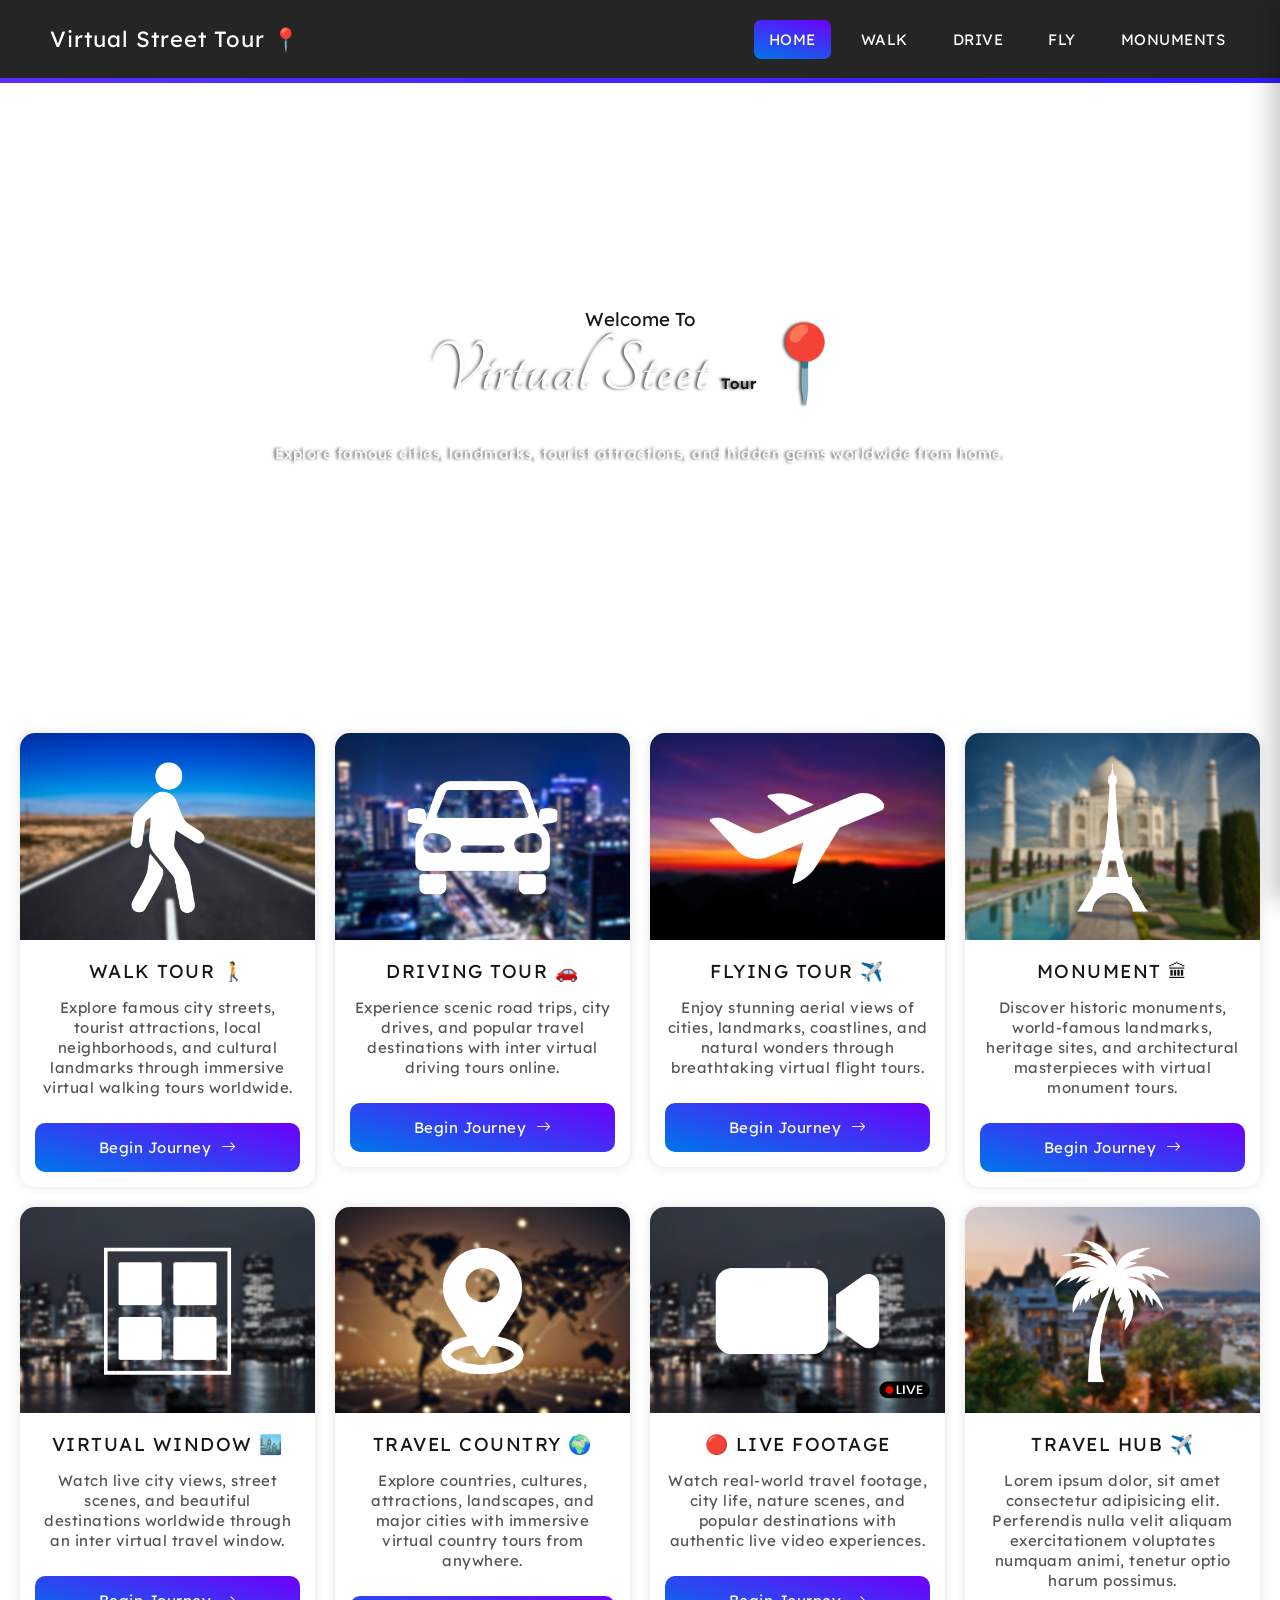
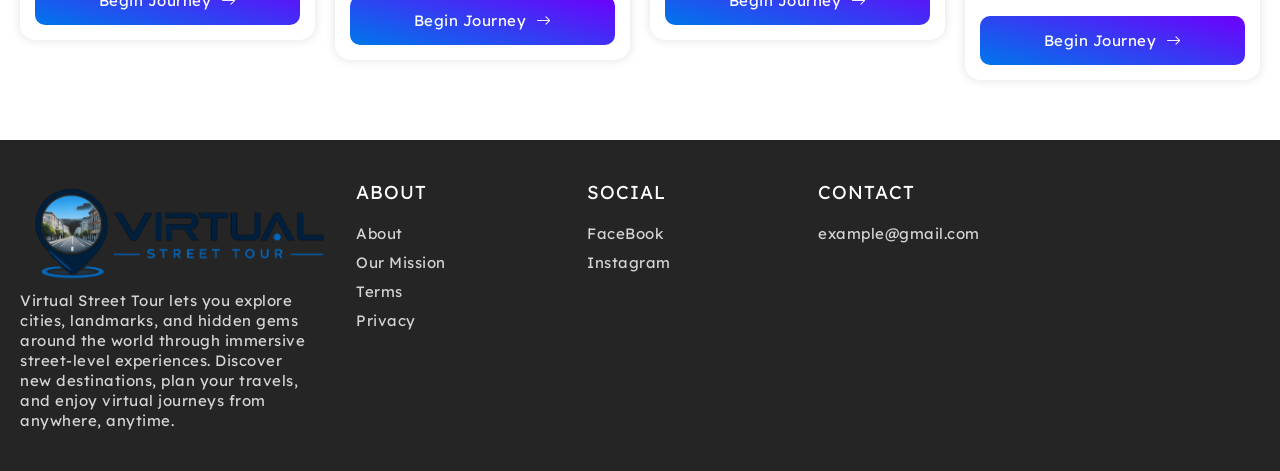
<file: index.html>
<!DOCTYPE html>
<html lang="en">
  <head>
    <meta charset="UTF-8" />
    <meta http-equiv="X-UA-Compatible" content="IE=edge" />
    <meta name="viewport" content="width=device-width, initial-scale=1.0" />
    <link rel="shortcut icon" href="./images/favicon.png" type="image/x-icon" />

    <title>Virtual Street Tour</title>

    <!-- bootstrap icons  -->
    <link
      rel="stylesheet"
      href="https://cdn.jsdelivr.net/npm/bootstrap-icons@1.13.1/font/bootstrap-icons.min.css"
    />

    <!-- unicons  -->
    <link
      rel="stylesheet"
      href="https://unicons.iconscout.com/release/v4.2.0/css/line.css"
    />
    <script src="https://unicons.iconscout.com/release/v4.2.0/script/monochrome/bundle.js"></script>
    <link
      rel="stylesheet"
      href="https://unicons.iconscout.com/release/v4.2.0/css/solid.css"
    />
    <link
      rel="stylesheet"
      href="https://unicons.iconscout.com/release/v4.2.0/css/thinline.css"
    />

    <link rel="stylesheet" href="./css/common.css" />
    <link rel="stylesheet" href="./css/main.css" />
  </head>
  <body>
    <!-- header  -->
    <header class="header">
      <div class="header-content">
        <div class="logo">
          <a href="./" class="text">Virtual Street Tour 📍</a>
          <!-- <img src="./images/logo-2.png" alt="" /> -->
        </div>
        <div class="menu">
          <div class="menu__link">
            <a href="./" class="active">Home</a>
          </div>
          <div class="menu__link">
            <a href="./walk.html"
              >Walk </i
            ></a>
          </div>
          <div class="menu__link">
            <a href="./drive.html">Drive </a>
          </div>
          <div class="menu__link">
            <a href="./fly.html">Fly </a>
          </div>
          <div class="menu__link">
            <a href="./fly.html">Monuments </a>
          </div>
        </div>
      </div>

      <div class="header-mobile">
        <div class="logo">
            <a href="./">Virtual Street Tour 📍</a>
        </div>
        <div class="open">
            <i class="uil uil-bars"></i>
        </div>
      </div>

      <aside class="aside">
        <div class="close">
          <i class="uil uil-times"></i>
        </div>
        <div class="menu">
          <a href="./" class="link active">Home</a>
          <a href="./walk.html" class="link ">Walk</a>
          <a href="./drive.html" class="link ">Drive</a>
          <a href="./fly.html" class="link ">Fly</a>
          <a href="./monuments.html" class="link ">Monuments</a>
          <a href="./window.html" class="link ">Window</a>
          <a href="./countries.html" class="link ">Countries</a>
          <a href="./live.html" class="link ">Live</a>
        </div>
      </aside>


    </header>


    
    <div class="topborder"></div>


    <section class="hero">
      <div class="hero-content">
        <h3>Welcome To</h3>
        <h1>Virtual Steet <span>Tour</span>📍</h1>
        <p>
          Explore famous cities, landmarks, tourist attractions, and hidden gems worldwide from home.
        </p>
      </div>
    </section>

    <!-- explore  -->
    <div class="explore-area">
      <!-- <h2>Explore Virtually Spend Time</h2> -->
      <div class="explore-area-content">
        <div class="explore-area__item">
          <div class="thumbnail">
            <img class="bg-img" src="./images/thumbnails/1.png" alt="" />
          </div>
          <div class="text">
            <h3>Walk Tour 🚶</h3>
            <p>
              Explore famous city streets, tourist attractions, local neighborhoods, and cultural landmarks through immersive virtual walking tours worldwide.
            </p>
            <a href="./walk.html" class="btn"
              >Begin Journey <i class="bi bi-arrow-right"></i>
            </a>
          </div>
        </div>

        <div class="explore-area__item">
          <div class="thumbnail">
            <img class="bg-img" src="./images/thumbnails/2.png" alt="" />
          </div>
          <div class="text">
            <h3>Driving Tour 🚗</h3>
            <p>
              Experience scenic road trips, city drives, and popular travel destinations with inter virtual driving tours online.
            </p>
            <a href="./drive.html" class="btn"
              >Begin Journey <i class="bi bi-arrow-right"></i>
            </a>
          </div>
        </div>

        <div class="explore-area__item">
          <div class="thumbnail">
            <img class="bg-img" src="./images/thumbnails/3.png" alt="" />
          </div>
          <div class="text">
            <h3>Flying Tour ✈️</h3>
            <p>
              Enjoy stunning aerial views of cities, landmarks, coastlines, and natural wonders through breathtaking virtual flight tours.
            </p>
            <a href="./fly.html" class="btn"
              >Begin Journey <i class="bi bi-arrow-right"></i>
            </a>
          </div>
        </div>

        <div class="explore-area__item">
          <div class="thumbnail">
            <img class="bg-img" src="./images/thumbnails/4.png" alt="" />
          </div>
          <div class="text">
            <h3>Monument 🏛</h3>
            <p>
              Discover historic monuments, world-famous landmarks, heritage sites, and architectural masterpieces with virtual monument tours.
            </p>
            <a href="./monuments.html" class="btn"
              >Begin Journey <i class="bi bi-arrow-right"></i>
            </a>
          </div>
        </div>

        <div class="explore-area__item">
          <div class="thumbnail">
            <img class="bg-img" src="./images/thumbnails/5.png" alt="" />
          </div>
          <div class="text">
            <h3>Virtual Window 🏙️</h3>
            <p>
              Watch live city views, street scenes, and beautiful destinations worldwide through an inter virtual travel window.
            </p>
            <a href="./window.html" class="btn"
              >Begin Journey <i class="bi bi-arrow-right"></i>
            </a>
          </div>
        </div>

        <div class="explore-area__item">
          <div class="thumbnail">
            <img class="bg-img" src="./images/thumbnails/8.png" alt="" />
          </div>
          <div class="text">
            <h3>Travel Country 🌍</h3>
            <p>
              Explore countries, cultures, attractions, landscapes, and major cities with immersive virtual country tours from anywhere.
            </p>
            <a href="./countries.html" class="btn"
              >Begin Journey <i class="bi bi-arrow-right"></i>
            </a>
          </div>
        </div>

        <div class="explore-area__item">
          <div class="thumbnail">
            <img class="bg-img" src="./images/thumbnails/6.png" alt="" />
          </div>
          <div class="text">
            <h3>🔴 Live Footage</h3>
            <p>
              Watch real-world travel footage, city life, nature scenes, and popular destinations with authentic live video experiences.
            </p>
            <a href="./live.html" class="btn"
              >Begin Journey <i class="bi bi-arrow-right"></i>
            </a>
          </div>
        </div>

        <div class="explore-area__item">
          <div class="thumbnail">
            <img class="bg-img" src="./images/thumbnails/7.png" alt="" />
          </div>
          <div class="text">
            <h3>Travel Hub ✈️</h3>
            <p>
              Lorem ipsum dolor, sit amet consectetur adipisicing elit.
              Perferendis nulla velit aliquam exercitationem voluptates numquam
              animi, tenetur optio harum possimus.
            </p>
            <a href="./" class="btn"
              >Begin Journey <i class="bi bi-arrow-right"></i>
            </a>
          </div>
        </div>
      </div>
    </div>

    <!-- footer  -->
    <footer class="footer">
      <div class="footer-content">
        <div class="logo">
          <img src="./images/logo.png" alt="" />
          <p>
            Virtual Street Tour lets you explore cities, landmarks, and hidden gems around the world through immersive street-level experiences. Discover new destinations, plan your travels, and enjoy virtual journeys from anywhere, anytime.
          </p>
        </div>
       
        <div class="about">
          <h3>About</h3>
          <a href="./">About</a>
          <a href="./">Our Mission</a>
          <a href="./">Terms</a>
          <a href="./">Privacy</a>
        </div>
        <div class="social">
          <h3>Social</h3>
          <a href="./"><i class="uil uil-facebook-f"></i> FaceBook</a>
          <a href="./"><i class="uil uil-instagram"></i> Instagram</a>
        </div>
        <div class="contact">
          <h3>Contact</h3>
          <a href="./"><i class="uil uil-envelope"></i> example@gmail.com</a>
        </div>
     
      </div>
    </footer>

    <script src="./js/header.js"></script>
  </body>
</html>
</file>
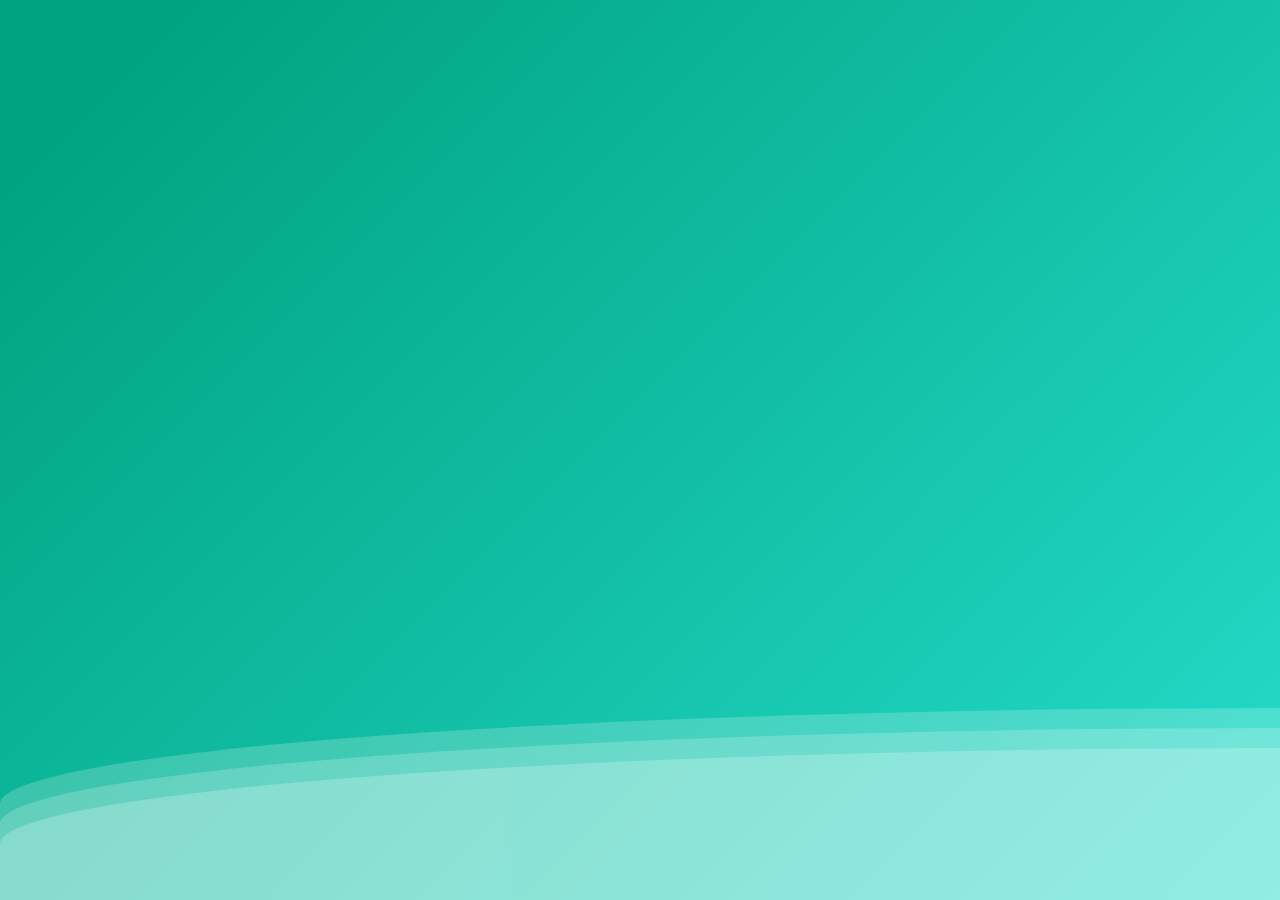
<file: abstract.html>
<!DOCTYPE html>
<html lang="en">
<head>
    <meta charset="UTF-8">
    <meta http-equiv="X-UA-Compatible" content="IE=edge">
    <meta name="viewport" content="width=device-width, initial-scale=1.0">
    <title>Document</title>
    <style>
body {
    margin: auto;
    font-family: -apple-system, BlinkMacSystemFont, sans-serif;
    overflow: auto;
    background: linear-gradient(315deg, rgba(101,0,94,1) 3%, rgba(60,132,206,1) 38%, rgba(48,238,226,1) 68%, rgb(0, 163, 128) 98%);
    animation: gradient 15s ease infinite;
    background-size: 400% 400%;
    background-attachment: fixed;
}

@keyframes gradient {
    0% {
        background-position: 0% 0%;
    }
    50% {
        background-position: 100% 100%;
    }
    100% {
        background-position: 0% 0%;
    }
}

.wave {
    background: rgb(255 255 255 / 25%);
    border-radius: 1000% 1000% 0 0;
    position: fixed;
    width: 200%;
    height: 12em;
    animation: wave 10s -3s linear infinite;
    transform: translate3d(0, 0, 0);
    opacity: 0.8;
    bottom: 0;
    left: 0;
    z-index: -1;
}

.wave:nth-of-type(2) {
    bottom: -1.25em;
    animation: wave 18s linear reverse infinite;
    opacity: 0.8;
}

.wave:nth-of-type(3) {
    bottom: -2.5em;
    animation: wave 20s -1s reverse infinite;
    opacity: 0.9;
}

@keyframes wave {
    2% {
        transform: translateX(1);
    }

    25% {
        transform: translateX(-25%);
    }

    50% {
        transform: translateX(-50%);
    }

    75% {
        transform: translateX(-25%);
    }

    100% {
        transform: translateX(1);
    }
}

    </style>
</head>
<body>
    <div>
        <div class="wave"></div>
        <div class="wave"></div>
        <div class="wave"></div>
     </div>

</body>
</html>
</file>
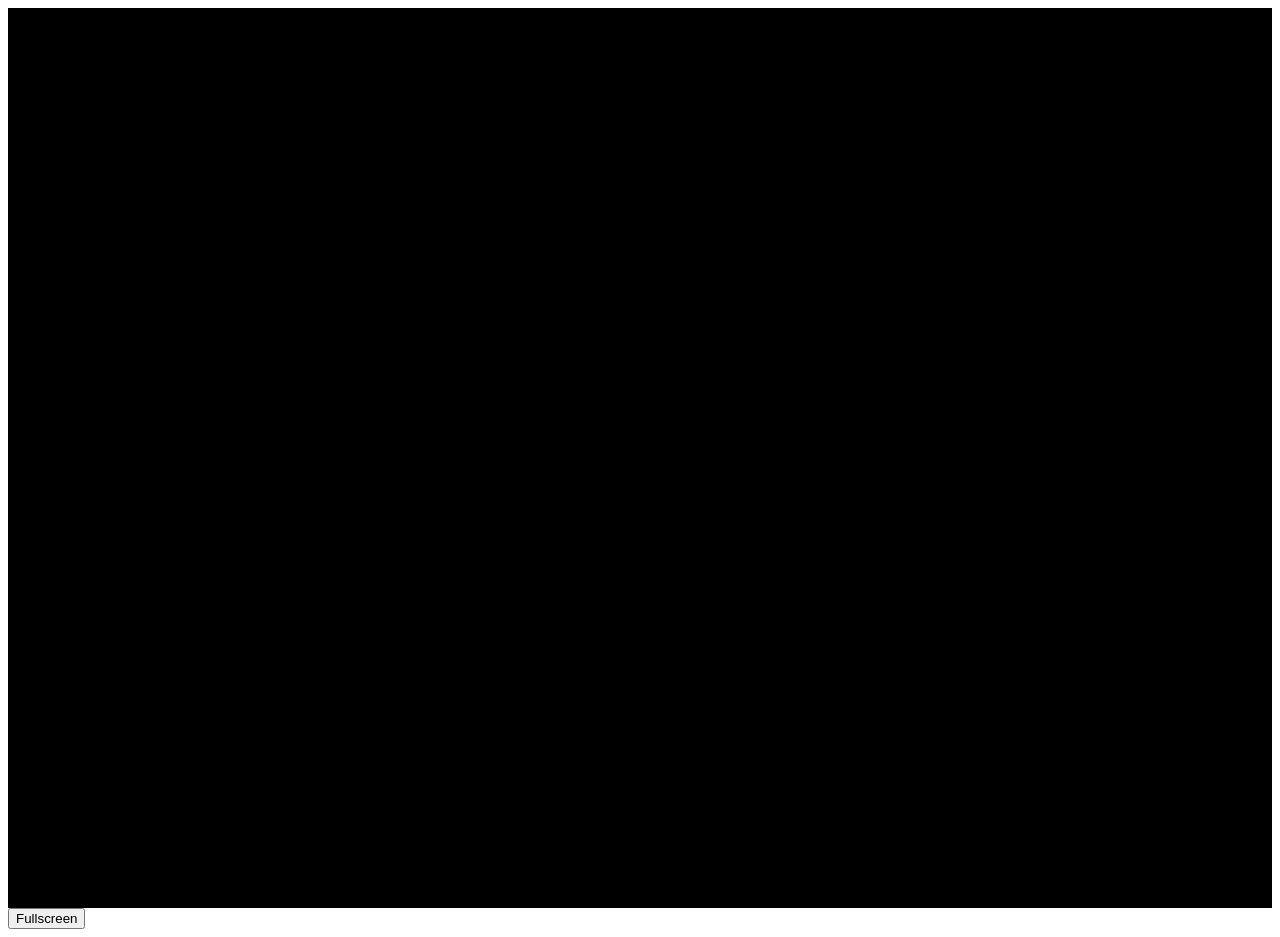
<file: text.html>
<!DOCTYPE html>
<html lang="en">

<head>
    <meta charset="UTF-8">
    <meta http-equiv="X-UA-Compatible" content="IE=edge">
    <meta name="viewport" content="width=device-width, initial-scale=1.0">
    <title>Document</title>
    <style>
        #fullscreenBox {
            width: 100%;
            height: 100vh;
            background: #000;
        }
    </style>
</head>

<body>
    <div id="fullscreenBox"></div>

    <button onclick="openFullscreen()">
        Fullscreen
    </button>
    <script>
        function openFullscreen() {
            const box = document.getElementById("fullscreenBox");

            if (box.requestFullscreen) {
                box.requestFullscreen();
            } else if (box.webkitRequestFullscreen) {
                box.webkitRequestFullscreen(); // Safari
            }
        }

        function closeFullscreen() {
            if (document.fullscreenElement) {
                document.exitFullscreen();
            }
        }
        document.addEventListener("fullscreenchange", () => {
            if (document.fullscreenElement) {
                console.log("Entered fullscreen");
            } else {
                console.log("Exited fullscreen");
            }
        });
    </script>
</body>

</html>
</file>
<file: css/common.css>
@import url("https://fonts.googleapis.com/css2?family=Lexend+Deca:wght@100..900&display=swap");
@import url('https://fonts.googleapis.com/css2?family=Tangerine:wght@400;700&display=swap');

* {
  margin: 0;
  padding: 0;
  box-sizing: border-box;
  /* font-family: "Google Sans Flex", sans-serif; */
  font-family: "Lexend Deca", sans-serif;
  /* font-family: "DM Sans", sans-serif; */
  color: #161616;
  transition: 0.3s;
  scroll-behavior: smooth;
}

h1,
h2,
h3,
h4,
h5,
h6 {
  font-weight: 400;
}

h1 {
  font-size: 2.5rem;
}

h2 {
  font-size: 2.2rem;
}

h3 {
  /* font-size: 2rem; */
}

h4 {}

h5 {}

a {
  text-decoration: none;
  font-size: 15px;
  letter-spacing: 0.5px;
  display: inline-block;
}

p {
  font-size: 15px;
  line-height: 20px;
  letter-spacing: 0.5px;
}
button{
  font-size: 15px;
}

@media screen and (max-width: 576px) {
  p {
    font-size: 14px;
    line-height: 20px;
    letter-spacing: 0.5px;
  }
}

span {
  font-size: 15px;
}

ul,
li {
  list-style: none;
  font-size: 15px;
}

img {
  width: 100%;
}

/* div{
  --bg: radial-gradient(#000000 67%, rgba(0, 0, 0, 0) 68%);
  background: linear-gradient(#ff1493 calc(50% - 13em), #ffff00 calc(50% + 13em));
} */

div.waves {
  background-color: greenyellow;
  width: 100%;
  position: relative;
  height: 300px;
}

.svg1 {
  position: absolute;
  width: 100%;
  bottom: 0;
  left: 0;
  animation-name: move-left;
  animation-duration: 4s;
  animation-iteration-count: infinite;
  animation-direction: alternate;
}

.svg2 {
  position: absolute;
  width: 100%;
  bottom: 0;
  left: 0;
  animation-name: move-right;
  animation-duration: 1s;
  animation-iteration-count: infinite;
  animation-direction: alternate;
}

.spacer {
  height: 100px;
  width: 100%;
}

@keyframes example {
  0% {
    left: 0px;
    top: 0px;
  }

  50% {
    left: -2000px;
    top: 200px;
  }

  100% {
    left: 0px;
    top: 0px;
  }
}


.loader-container {
  position: fixed;
  top: 0;
  left: 0;
  width: 100%;
  height: 100vh;
  height: 100dvh;
  display: none;
  justify-content: center;
  align-items: center;
  gap: 20px;
  flex-direction: column;
  z-index: 9999999;
  background: #00d2fc;
  background: linear-gradient(195deg, #6d00fc 1%, rgba(0, 117, 234, 1) 99%);
  display: flex;
}

.loader-container.hide {
  display: none;
}


.loader-container p {
  color: white;
  text-align: center;
  font-size: 14px;
}


/* HTML: <div class="loader"></div> */
.loader {
  width: 30px;
  aspect-ratio: 1;
  border-radius: 50%;
  border: 3px solid #ffffff;
  animation:
    l20-1 0.8s infinite linear alternate,
    l20-2 1.6s infinite linear;
}
@keyframes l20-1{
   0%    {clip-path: polygon(50% 50%,0       0,  50%   0%,  50%    0%, 50%    0%, 50%    0%, 50%    0% )}
   12.5% {clip-path: polygon(50% 50%,0       0,  50%   0%,  100%   0%, 100%   0%, 100%   0%, 100%   0% )}
   25%   {clip-path: polygon(50% 50%,0       0,  50%   0%,  100%   0%, 100% 100%, 100% 100%, 100% 100% )}
   50%   {clip-path: polygon(50% 50%,0       0,  50%   0%,  100%   0%, 100% 100%, 50%  100%, 0%   100% )}
   62.5% {clip-path: polygon(50% 50%,100%    0, 100%   0%,  100%   0%, 100% 100%, 50%  100%, 0%   100% )}
   75%   {clip-path: polygon(50% 50%,100% 100%, 100% 100%,  100% 100%, 100% 100%, 50%  100%, 0%   100% )}
   100%  {clip-path: polygon(50% 50%,50%  100%,  50% 100%,   50% 100%,  50% 100%, 50%  100%, 0%   100% )}
}
@keyframes l20-2{ 
  0%    {transform:scaleY(1)  rotate(0deg)}
  49.99%{transform:scaleY(1)  rotate(135deg)}
  50%   {transform:scaleY(-1) rotate(0deg)}
  100%  {transform:scaleY(-1) rotate(-135deg)}
}
</file>
<file: css/main.css>
.header {
  padding: 15px 20px;
  background-color: #252525;
  /* border-bottom: 1px solid gray; */
  /* background: #00d2fc;
  background: linear-gradient(195deg, rgb(109, 0, 252) 1%, rgba(0, 117, 234, 1) 99%); */
}

.header-content {
  max-width: 1200px;
  margin-inline: auto;
  display: flex;
  justify-content: space-between;
  align-items: center;
}

.header-content .logo {
  /* width: 150px; */
}

.header-content .logo .text {
  font-weight: 400;
  letter-spacing: 1px;
  font-size: 22px;
  color: white;
  padding: 10px 10px;

}

.header-content .menu {
  display: flex;
  gap: 15px;
  margin-right: 0px;
}

.header-content .menu .menu__link a {
  font-size: 15px;
  color: white;
  padding: 10px 15px;
  border-radius: 7px;
  font-weight: 400;
  text-transform: uppercase;
}

.header-content .menu .menu__link a.active {
  background: #00d2fc;
  background: linear-gradient(195deg, #6d00fc 1%, rgba(0, 117, 234, 1) 99%);
}

.header-content .menu .menu__link a:hover {
  background: #00d2fc;
  background: linear-gradient(195deg, #6d00fc 1%, rgba(0, 117, 234, 1) 99%);
}

.header-content .menu .menu__link a i {
  font-size: 16px;
  color: white;
}

/* ********************* hearder mobile  */

.header-mobile {
  display: none;
  align-items: center;
  justify-content: space-between;
}

.header-mobile .logo a {
  color: white;
  font-size: 18px;
  padding: 10px 0;
}

.header-mobile .open {
  cursor: pointer;
}

.header-mobile .open i {
  color: white;
  font-size: 25px;
  padding: 3px 10px;
  border-radius: 5px;
  background: #00d2fc;
  background: linear-gradient(195deg, #6d00fc 1%, rgba(0, 117, 234, 1) 99%);
}

.aside {
  position: fixed;
  top: 0;
  right: 0;
  width: 70%;
  background-color: #ffffff;
  height: 100vh;
  height: 100dvh;
  z-index: 99999;
  box-shadow: -10px 0px 20px 0px rgba(0, 0, 0, 0.2);
  transform: translateX(100%);
}

.aside .close {
  position: absolute;
  top: 15px;
  right: 15px;
  cursor: pointer;
}

.aside .close i {
  font-size: 25px;
}

.aside .menu {
  display: grid;
  gap: 5px;
  padding-top: 60px;
}

.aside .menu .link {
  font-size: 15px;
  padding: 12px 20px;
  transition: 0s;
}

.aside .menu .link:hover {
  background: #00d2fc;
  background: linear-gradient(195deg, #6d00fc 1%, rgba(0, 117, 234, 1) 99%);
  color: white;
}

.aside .menu .link.active {
  background: #00d2fc;
  background: linear-gradient(195deg, #6d00fc 1%, rgba(0, 117, 234, 1) 99%);
  color: white;
}

@media screen and (max-width: 768px) {
  .header-content {
    display: none;
  }

  .header-mobile {
    display: flex;
  }
}

/* ************* top border  */
.topborder {
  height: 5px;
  background: linear-gradient(135deg,
      #5a2cff,
      #000dff,
      #bd00fc);

  background-size: 400% 400%;
  animation: gradientFlow 10s ease infinite;
}


/***************** hero  *******************/

.hero {
  padding: 40px 20px 40px;
  position: relative;
  height: 70vh;
  overflow: hidden;
}

.hero .background {
  position: absolute;
  top: 0;
  left: 0;
  width: 100%;
  height: 100%;
}

.hero .background img {
  height: 100%;
  z-index: 10;
  object-fit: cover;
  filter: blur(4px);
}

.hero .overlay {
  background-color: rgb(0, 0, 0, 0.2);
  position: absolute;
  top: 0;
  left: 0;
  width: 100%;
  height: 100%;
  z-index: 11;
}

.hero-content {
  position: absolute;
  top: 0;
  left: 0;
  height: 100%;
  width: 100%;
  display: flex;
  flex-direction: column;
  justify-content: center;
  align-items: center;
  text-align: center;
  border-radius: 15px;
  z-index: 12;
}


.hero-content h1 {
  letter-spacing: 1px;
  font-weight: 600;
  font-size: 75px;
  color: white;
  text-shadow: -2px 0px 3px rgb(0, 0, 0, 0.7);
  margin-bottom: 20px;
  /* text-transform: uppercase; */
  font-family: "Tangerine", cursive;
  line-height: 80px;
}

.hero-content p {
  max-width: 800px;
  color: white;
  margin-bottom: 25px;
  text-shadow: -2px 0px 3px rgb(0, 0, 0, 0.7);
}

.hero-content .link {
  padding: 12px 30px;
  color: white;
  background: #00d2fc;
  background: linear-gradient(195deg, #6d00fc 1%, rgba(0, 117, 234, 1) 99%);
  border-radius: 5px;
  font-size: 16px;
  margin-bottom: 10px;
}

.hero-content .icon {
  color: white;
  font-size: 35px;
  animation: float 2s ease-in-out infinite;
}

.hero-content a i {
  color: white;
}

@keyframes float {

  0%,
  100% {
    transform: translateY(0);
  }

  50% {
    transform: translateY(15px);
  }
}

@media screen and (max-width: 768px) {
  .hero {
    height: 60vh;
  }

  .hero-content {
    padding: 60px 30px;
    text-align: center;
  }

  .hero-content h1 {
    font-size: 50px;
    line-height: 50px;
  }

  
}

@media screen and (max-width: 576px) {}

/* *********************** breadcrumb area  */

.breadcrumb {
  padding: 80px 20px 40px;
}

.breadcrumb .breadcrumb-content {
  max-width: 1400px;
  position: relative;
  margin-inline: auto;
}

.breadcrumb-content h1 {
  text-align: center;
  margin-bottom: 20px;
  letter-spacing: 1px;
  /* font-family: "Marcellus", serif; */
}

.breadcrumb-content p {
  text-align: center;
}

@media screen and (max-width:576px) {
  .breadcrumb {
    padding: 60px 20px 30px;
  }

  .breadcrumb-content h1 {
    font-size: 28px;
    margin-bottom: 10px;
  }

}

/************************** explore area  */

.explore-area {
  padding: 20px 20px 60px 20px;
}

.explore-area>h2 {
  text-align: center;
  padding: 15px;
  margin-bottom: 20px;
  text-transform: uppercase;
  letter-spacing: 1px;
}
.explore-area .loadmorebtn{
  padding-top: 40px;
  display: flex;
  justify-self: center;
}
.explore-area .loadmorebtn button {
  background: #00d2fc;
  background: linear-gradient(195deg,
      rgb(109, 0, 252) 1%,
      rgba(0, 117, 234, 1) 99%);
  color: white;
  padding: 15px 50px;
  border-radius: 10px;
  cursor: pointer;
  border: none;
  outline: none;
}
.explore-area .loadmorebtn button:hover{
  transform: scale(1.05);
}
.explore-area-content {
  max-width: 1400px;
  margin-inline: auto;
  display: grid;
  grid-template-columns: 1fr 1fr 1fr 1fr;
  gap: 20px;
  align-items: start;
}

.explore-area__item {
  box-shadow: 0px 0px 10px 1px rgba(0, 0, 0, 0.1);
  display: block;
  border-radius: 15px;
  overflow: hidden;
}

.explore-area__item:hover {
  transform: scale(1.02);
}

.explore-area__item .thumbnail {
  position: relative;
}

.explore-area__item .thumbnail .bg-img {}

.explore-area__item .text {
  padding: 15px;
}

.explore-area__item .text h3 {
  margin-bottom: 15px;
  text-align: center;
  text-transform: uppercase;
  letter-spacing: 1.5px;
}

.explore-area__item .text p {
  text-align: center;
  margin-bottom: 25px;
  color: #555;
}

.explore-area__item .text .btn {
  display: block;
  text-align: center;
  background: #00d2fc;
  background: linear-gradient(195deg,
      rgb(109, 0, 252) 1%,
      rgba(0, 117, 234, 1) 99%);
  color: white;
  padding: 15px;
  outline: none;
  border: none;
  border-radius: 10px;
  cursor: pointer;
  user-select: none;
}

.explore-area__item .text .btn i {
  color: white;
  padding-left: 5px;
}

@media screen and (max-width: 992px) {
  .explore-area-content {
    grid-template-columns: 1fr 1fr 1fr;
  }
}

@media screen and (max-width: 768px) {
  .explore-area-content {
    grid-template-columns: 1fr 1fr;
  }
}

@media screen and (max-width: 576px) {
  .explore-area-content {
    grid-template-columns: 1fr;
  }
}



.search{
  padding: 0px 20px 20px 20px;
}
.search .search-content{
  max-width: 1400px;
  margin-inline: auto;
}

.search-content .field{
  display: grid;
  grid-template-columns: 1fr 60px;
  border-radius: 10px;
  overflow: hidden;
  box-shadow: 0px 0px 10px 1px rgba(0, 0, 0, 0.1);
}

.search-content .field input{
  padding: 18px 0px 18px 20px;
  border: none;
  outline: none;
  font-size: 15px;
}
.search-content .field .icon{
  cursor: pointer;
  display: flex;
  justify-content: center;
  align-items: center;
  background: linear-gradient(195deg,
  rgb(109, 0, 252) 1%,
  rgba(0, 117, 234, 1) 99%);
}

.search-content .field .icon i{
  font-size: 25px;
  color: white;
}


/* **************** Home about  */
.home-about {
  padding: 80px 20px;
  background: #fff;
}

.home-about-content {
  max-width: 1200px;
  margin: auto;
}

.home-about h2 {
  text-align: center;
  margin-bottom: 30px;
}

.home-about p {
  margin-bottom: 22px;
  color: #555;
  font-size: 15px;
  text-align: justify;
}


@media screen and (max-width:576px) {
  .home-about {
    padding: 60px 20px 30px;
  }

  .home-about-content h2 {
    font-size: 28px;
  }

}

/* request ***************************  */

.request {
  padding: 80px 20px;
  background: #00d2fc;
  background: linear-gradient(195deg,
      rgb(109, 0, 252) 1%,
      rgba(0, 117, 234, 1) 99%);
  color: #fff;
  text-align: center;
}

.request-content {
  max-width: 1400px;
  margin: auto;
}

.request h2 {
  color: white;
  margin-bottom: 15px;
}

.request p {
  color: #ffffff;
  margin-bottom: 40px;
}

.request a {
  padding: 15px 35px;
  border-radius: 8px;
  background: #ffffff;
  color: #191919;
  font-size: 15px;
}
@media screen and (max-width:576px) {
  .request {
    padding: 60px 20px 60px;
  }

  .request h2 {
    font-size: 28px;
  }

}


/* FAQs ***********************  */

.faq {
  padding: 80px 20px;
  background: #f8f9fb;
}

.faq-content {
  max-width: 1400px;
  margin: auto;
}

.faq h2 {
  text-align: center;
  margin-bottom: 15px;
}

.faq> .faq-content > p {
  text-align: center;
  color: #666;
  margin-bottom: 50px;
}

.faq-item {
  background: #fff;
  border-radius: 10px;
  margin-bottom: 15px;
  overflow: hidden;
  border: 1px solid #e5e5e5;
}

.faq-question {
  width: 100%;
  padding: 20px;
  background: none;
  border: none;
  cursor: pointer;
  display: flex;
  justify-content: space-between;
  align-items: center;
  font-size: 18px;
  font-weight: 600;
  text-align: left;
}

.faq-question span {
  font-size: 26px;
  transition: .3s;
}

.faq-answer {
  max-height: 0;
  overflow: hidden;
  transition: max-height .35s ease;
}

.faq-answer p {
  padding: 0 20px 20px;
  color: #666;
  line-height: 1.8;
}

.faq-item.active .faq-answer {
  max-height: 250px;
}

.faq-item.active .faq-question span {
  transform: rotate(45deg);
}


@media screen and (max-width:576px) {
  .faq {
    padding: 60px 20px 30px;
  }

  .faq-content h2 {
    font-size: 28px;
  }

}








/* footer  */

.footer {
  /* background-color: #efefef; */
  background-color: #252525;
  padding: 40px 20px;
}

.footer-content {
  max-width: 1400px;
  margin-inline: auto;
  display: grid;
  grid-template-columns: 1.5fr 1fr 1fr 1fr 1fr;
  gap: 20px;
  justify-content: center;
}

.footer-content h3 {
  margin-bottom: 20px;
  text-transform: uppercase;
  letter-spacing: 1px;
  color: white;
}

.footer-content a {
  display: block;
  margin-bottom: 10px;
  color: #d4d4d4;
}

.footer-content a i {
  color: #d4d4d4;
}

.footer-content a:hover {
  transform: translateX(5px);
}

/* .footer-content .logo img {
  width: 260px;
  margin-bottom: 10px;
} */
.footer-content .logo .text {
  font-size: 25px;
  margin-bottom: 15px;
  cursor: pointer;
  color: white;
}

.footer-content .logo p {
  color: #d4d4d4;
  padding-right: 30px;
}

.copyright {
  padding: 10px 20px;
  background: #1d1d1d;
  text-align: center;
}

.copyright p {
  color: white;
}

@media screen and (max-width: 992px) {
  .footer-content {
    grid-template-columns: 2fr 1fr 1fr;
  }
}

@media screen and (max-width: 768px) {
  .footer-content {
    grid-template-columns: 1fr 1fr;
  }
}

@media screen and (max-width: 576px) {
  .footer-content {
    grid-template-columns: 1fr;
  }
}
</file>
